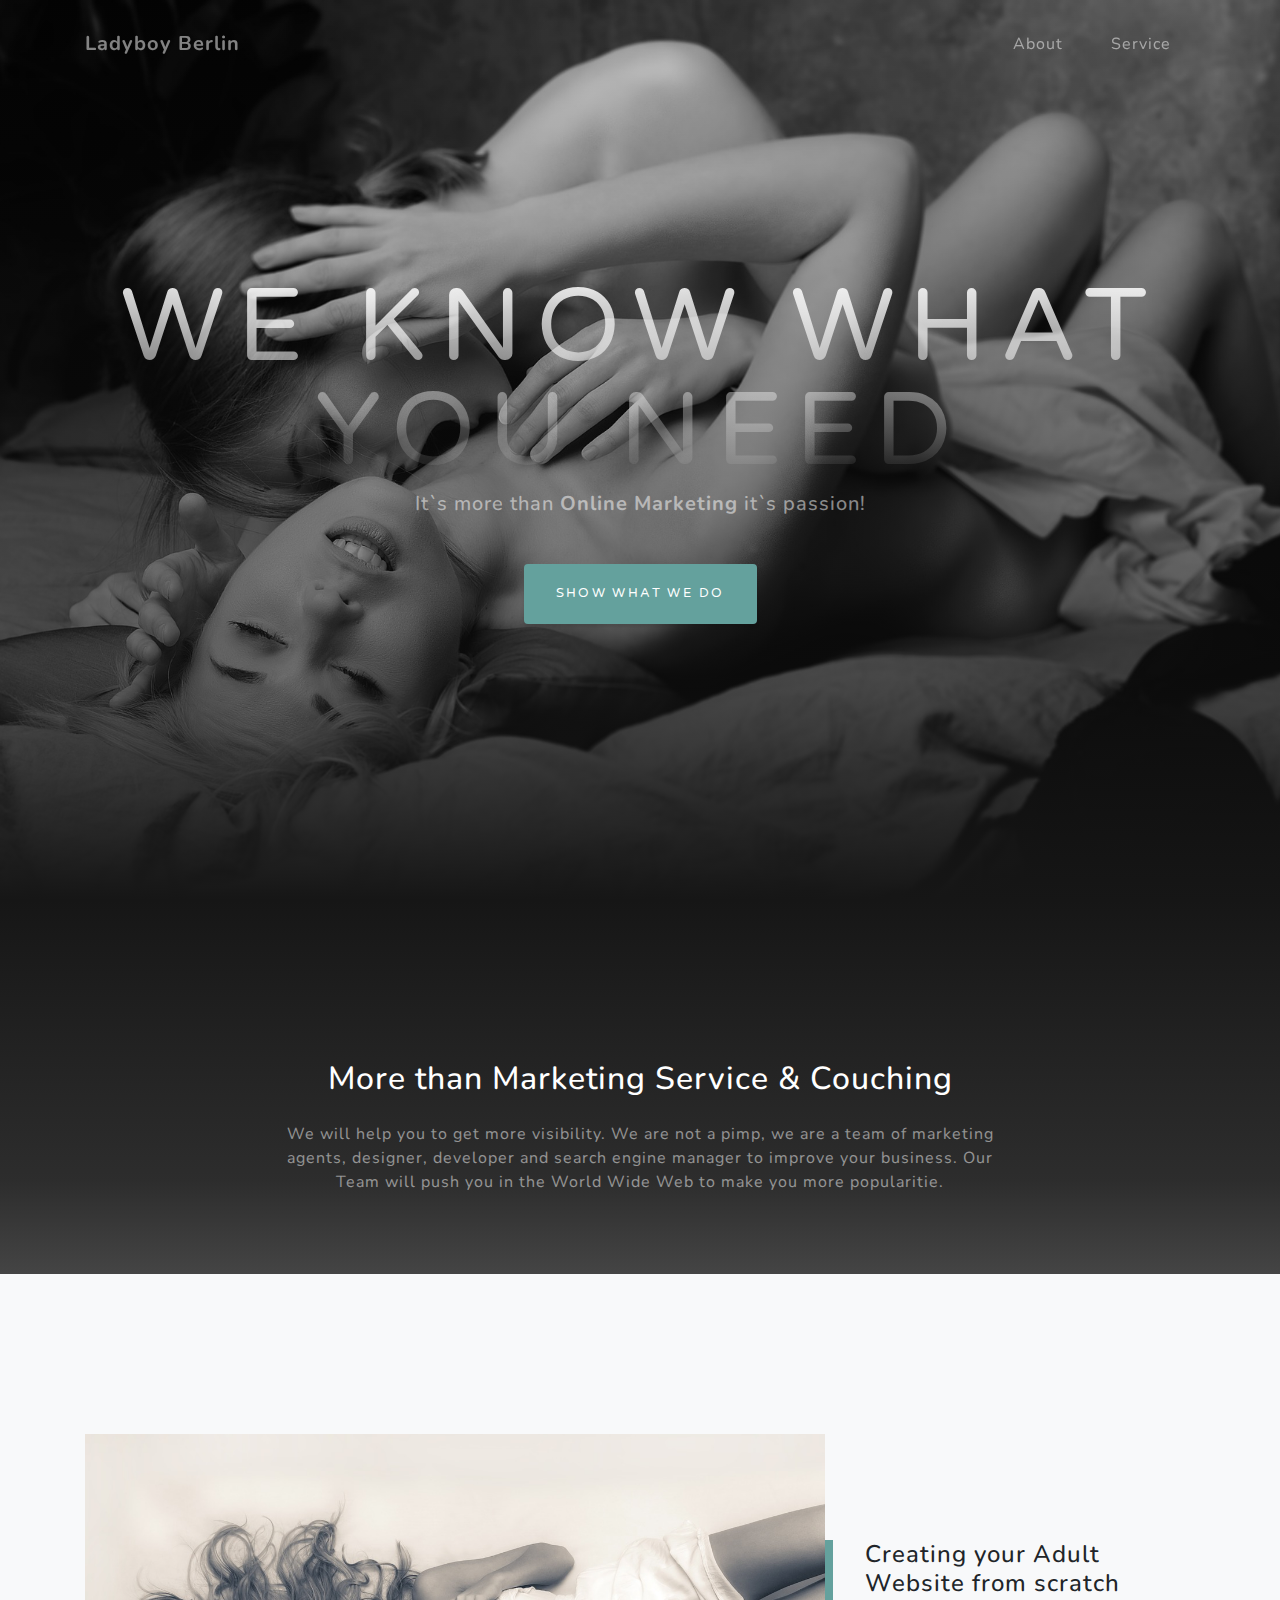
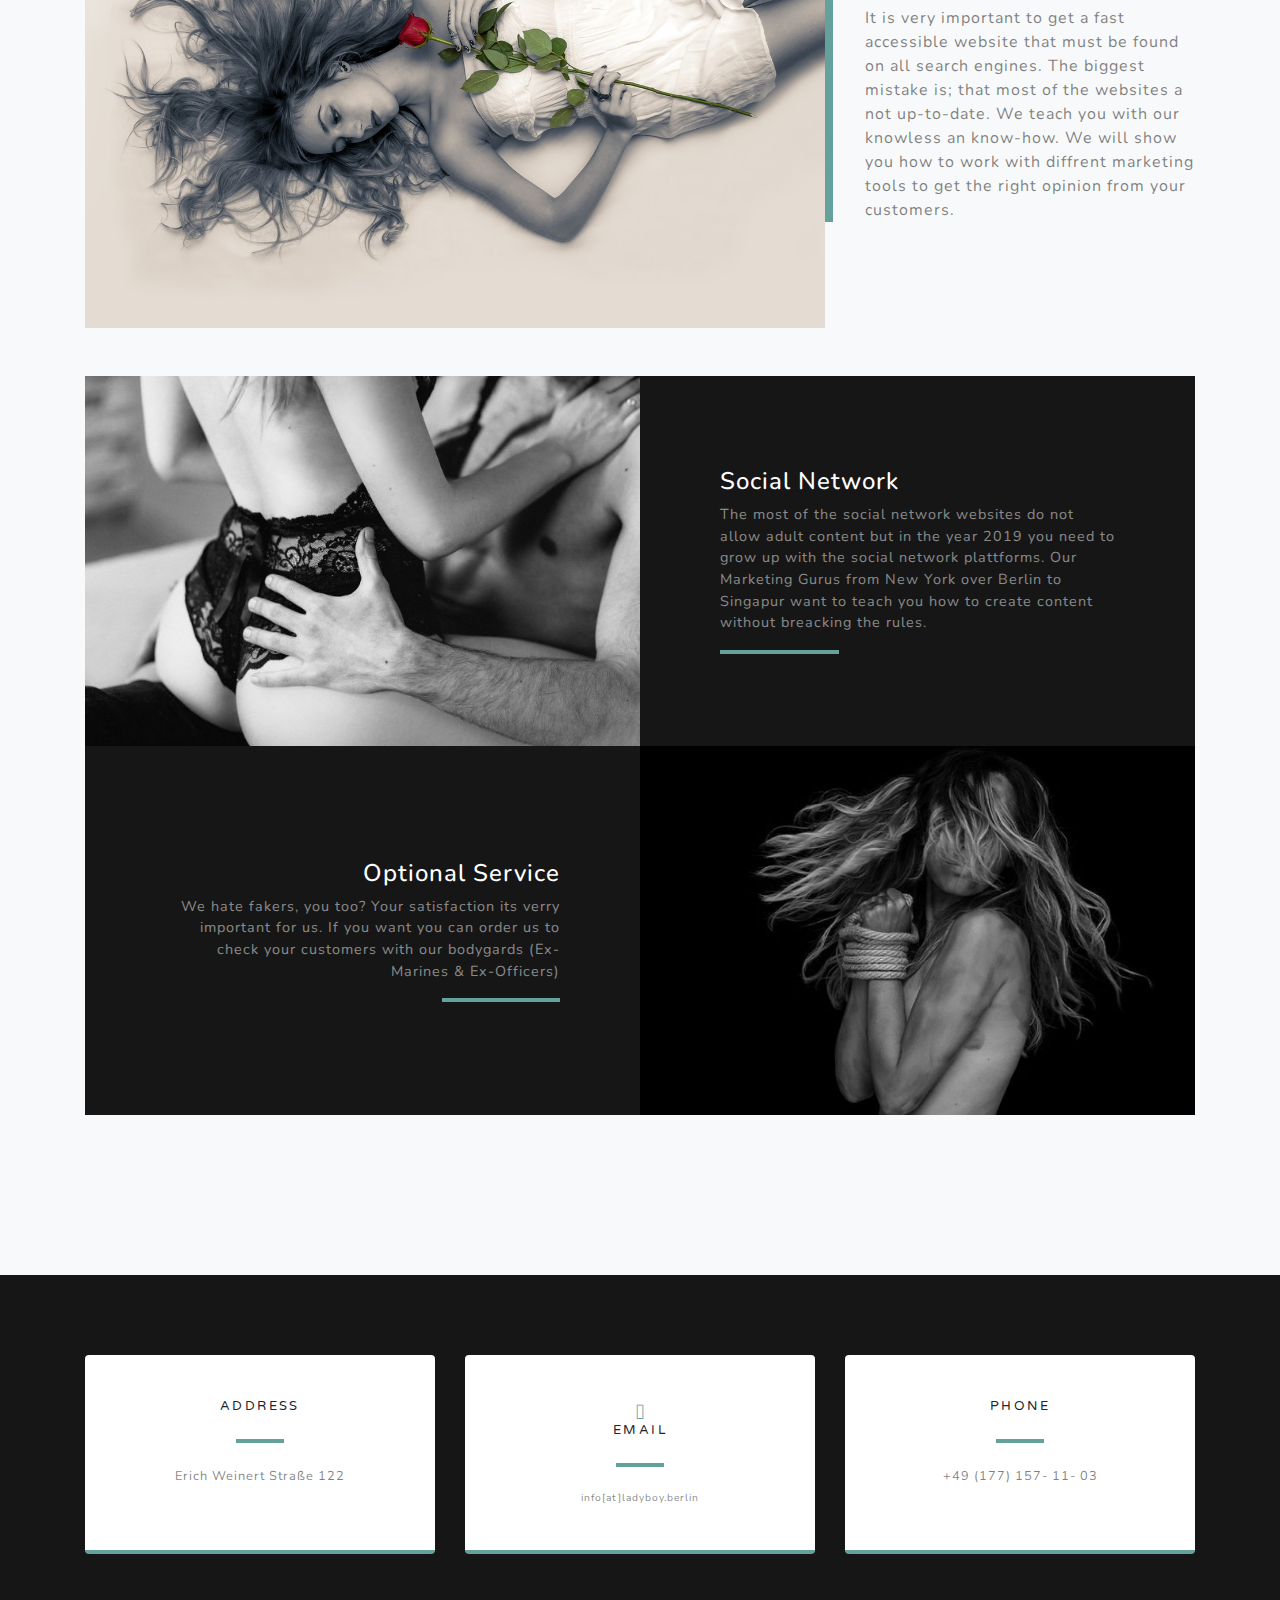
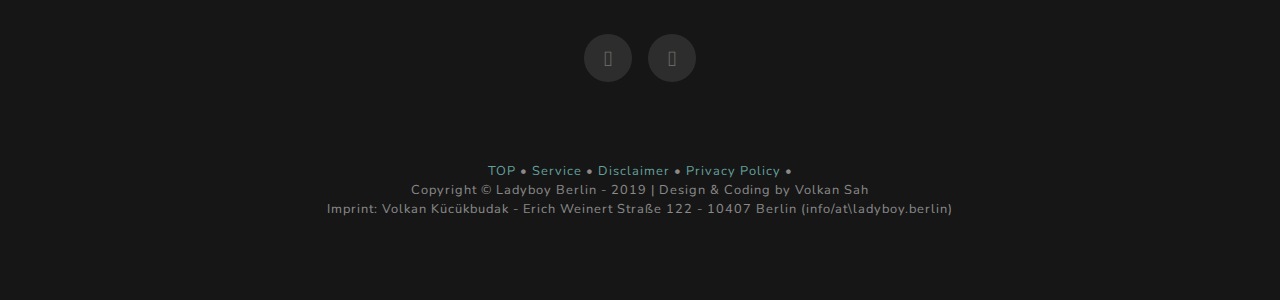
<file: index.html>
<!DOCTYPE html>
<html lang="de">

  <head>

    <meta charset="utf-8">
    <meta name="viewport" content="width=device-width, initial-scale=1, shrink-to-fit=no">
    <meta name="author" content="Ladyboy Berlin">
<meta name="description" content="Ladyboy Berlin | Wir sorgen für deinen Lieferservice in Berlin. Kostenloser Lieferservice bei Pizza Berlin.">
<meta name="keywords" content="Ladyboy Berlin, Shemale Berlin, TSlady Berlin,  Tranny Berlin, Transvesti Berlin" />
<meta name="robots" content="noodp"/>
<link rel="canonical" href="https://ladyboy.berlin" />
<meta property="og:locale" content="de" />
<meta property="og:type" content="Adult" />
<meta property="og:title" content="Ladyboy Berlin - Online Marketing" />
<meta property="og:description" content="Ladyboy Berlin manage your Online Marketing" />
<meta property="og:site_name" content="Ladyboy.Berlin" />
<meta name="twitter:card" content="summary" />
<meta name="twitter:description" content="Ladyboy Berlin - We make you more popular" />
<meta name="twitter:title" content="You need more popularitie? The team of Ladyboy Berlin helps you!" />
    <title>Ladyboy Berlin - We manage your life</title>

    <!-- Bootstrap core CSS -->
    <link href="vendor/bootstrap/css/bootstrap.min.css" rel="stylesheet">

    <!-- Custom fonts for this template -->
    <link href="https://stackpath.bootstrapcdn.com/font-awesome/4.7.0/css/font-awesome.min.css" rel="stylesheet">
    <link href="https://fonts.googleapis.com/css?family=Varela+Round" rel="stylesheet">
    <link href="https://fonts.googleapis.com/css?family=Nunito:200,200i,300,300i,400,400i,600,600i,700,700i,800,800i,900,900i" rel="stylesheet">

    <!-- Custom styles for this template -->
    <link href="css/grayscale.min.css" rel="stylesheet">
<!-- link href="css/ladyboy-berlin.min.css" rel="stylesheet"-->
  </head>

  <body id="page-top">

    <!-- Navigation -->
    <nav class="navbar navbar-expand-lg navbar-light fixed-top" id="mainNav">
      <div class="container">
        <a class="navbar-brand js-scroll-trigger" href="#page-top">Ladyboy Berlin</a>
        <button class="navbar-toggler navbar-toggler-right" type="button" data-toggle="collapse" data-target="#navbarResponsive" aria-controls="navbarResponsive" aria-expanded="false" aria-label="Toggle navigation">
          Menu
          <i class="fas fa-bars"></i>
        </button>
        <div class="collapse navbar-collapse" id="navbarResponsive">
          <ul class="navbar-nav ml-auto">
            <li class="nav-item">
              <a class="nav-link js-scroll-trigger" title="About Ladyboy Berlin" href="#about">About</a>
            </li>
            <li class="nav-item">
              <a class="nav-link js-scroll-trigger" title="Service from Ladyboy Berlin" href="#projects">Service</a>
            </li>
          </ul>
        </div>
      </div>
    </nav>

    <!-- Header -->
    <header class="masthead">
      <div class="container d-flex h-100 align-items-center">
        <div class="mx-auto text-center">
          <h1 class="mx-auto my-0 text-uppercase">We Know what you need</h1>
          <h2 class="text-white-50 mx-auto mt-2 mb-5">It`s more than <strong> Online Marketing</strong> it`s passion!</h2>
          <a href="#about" class="btn btn-primary js-scroll-trigger">Show what we do</a>
        </div>
      </div>
    </header>
    <!-- About Section -->
    <section id="about" class="about-section text-center">
      <div class="container">
        <div class="row">
          <div class="col-lg-8 mx-auto">
            <h2 class="text-white mb-4">More than Marketing Service & Couching </h2>
            <p class="text-white-50">We will help you to get more visibility. We are not a pimp, we are a team of marketing agents, designer, developer and search engine manager to improve your business. Our Team will push you in the World Wide Web to make you more popularitie. </p>
          </div>
        </div>
      </div>
    </section>

    <!-- Projects Section -->
    <section id="projects" class="projects-section bg-light">
      <div class="container">

        <!-- Featured Project Row -->
        <div class="row align-items-center no-gutters mb-4 mb-lg-5">
          <div class="col-xl-8 col-lg-7">
            <img class="img-fluid mb-3 mb-lg-0" src="img/ladyboy-escort-berlin.jpg" alt="Find Ladyboy Escort in Berlin">
          </div>
          <div class="col-xl-4 col-lg-5">
            <div class="featured-text text-center text-lg-left">
              <h4>Creating your Adult Website from scratch</h4>
              <p class="text-black-50 mb-0">It is very important to get a fast 
accessible website that must be found on all search engines. The biggest mistake is; that  most of the websites a not up-to-date. We teach you 
with our knowless an know-how. We will show you how to work with diffrent marketing tools to get the right opinion from your customers.</p>
            </div>
          </div>
        </div>

        <!-- Project One Row -->
        <div class="row justify-content-center no-gutters mb-5 mb-lg-0">
          <div class="col-lg-6">
            <img class="img-fluid" src="img/ts-ladies-berlin.jpg" alt="TS Ladies in Berlin">
          </div>
          <div class="col-lg-6">
            <div class="bg-black text-center h-100 project">
              <div class="d-flex h-100">
                <div class="project-text w-100 my-auto text-center text-lg-left">
                  <h4 class="text-white">Social Network</h4>
                  <p class="mb-0 text-white-50">The most of the social network websites do not allow adult content but in the year 2019
you need to grow up with the social network plattforms.
 Our Marketing Gurus from New York over Berlin to Singapur want to teach you how to create content without breacking the rules. </p>
                  <hr class="d-none d-lg-block mb-0 ml-0">
                </div>
              </div>
            </div>
          </div>
        </div>

        <!-- Project Two Row -->
        <div class="row justify-content-center no-gutters">
          <div class="col-lg-6">
            <img class="img-fluid" src="img/shemale-berlin.jpg" alt="Shemales in Berlin">
          </div>
          <div class="col-lg-6 order-lg-first">
            <div class="bg-black text-center h-100 project">
              <div class="d-flex h-100">
                <div class="project-text w-100 my-auto text-center text-lg-right">
                  <h4 class="text-white">Optional Service</h4>
                  <p class="mb-0 text-white-50">We hate fakers, you too? Your satisfaction its verry important for us. If you want you can order us 
to check your customers with our bodygards (Ex-Marines & Ex-Officers)  </p>
                  <hr class="d-none d-lg-block mb-0 mr-0">
                </div>
              </div>
            </div>
          </div>
        </div>

      </div>
    </section>


    <!-- Contact Section -->
    <section class="contact-section bg-black">
      <div class="container">

        <div class="row">

          <div class="col-md-4 mb-3 mb-md-0">
            <div class="card py-4 h-100">
              <div class="card-body text-center">
                <i class="fas fa-map-marked-alt text-primary mb-2"></i>
                <h4 class="text-uppercase m-0">Address</h4>
                <hr class="my-4">
                <div class="small text-black-50">Erich Weinert Straße 122</div>
              </div>
            </div>
          </div>

          <div class="col-md-4 mb-3 mb-md-0">
            <div class="card py-4 h-100">
              <div class="card-body text-center">
                <i class="fas fa-envelope text-primary mb-2"></i>
                <h4 class="text-uppercase m-0">Email</h4>
                <hr class="my-4">
                <div class="small text-black-50">
<div class="small text-black-50">info[at]ladyboy.berlin</div>          
                </div>
              </div>
            </div>
          </div>

          <div class="col-md-4 mb-3 mb-md-0">
            <div class="card py-4 h-100">
              <div class="card-body text-center">
                <i class="fas fa-mobile-alt text-primary mb-2"></i>
                <h4 class="text-uppercase m-0">Phone</h4>
                <hr class="my-4">
                <div class="small text-black-50">+49 (177) 157- 11- 03</div>
              </div>
            </div>
          </div>
        </div>

        <div class="social d-flex justify-content-center">
          <a href="htts://twitter.com/volkan_sah" class="mx-2">
            <i class="fab fa-twitter"></i>
          </a>
          <a href="https://facebook.com/ladyboy.berlin" class="mx-2">
            <i class="fab fa-facebook-f"></i>
          </a>
        </div>

      </div>
    </section>

    <!-- Footer -->
    <footer class="bg-black small text-center text-white-50">
      <div class="container">
<div class="csfooter">
<a class="navi-link js-scroll-trigger" href="#page-top">TOP</a> &bullet; 

<a title="Service from Ladyboy Berlin" href="#projects">Service</a> &bullet; 
<a target="_blank" title="Disclaimer of Ladyboy Berlin" href="disclaimer.html"">Disclaimer</a> &bullet; 
<a target="_blank" title="Privacy Policy of  Ladyboy Berlin" href="privacy.html">Privacy Policy</a> &bullet; 

</div>



       Copyright &copy; Ladyboy Berlin - 2019 | Design & Coding by Volkan Sah  <br>
Imprint: Volkan Kücükbudak - Erich Weinert Straße 122 - 10407 Berlin (info/at\ladyboy.berlin)      </div>
    </footer>

    <!-- Bootstrap core JavaScript -->
    <script src="vendor/jquery/jquery.min.js"></script>
    <script src="vendor/bootstrap/js/bootstrap.bundle.min.js"></script>

    <!-- Plugin JavaScript -->
    <script src="vendor/jquery-easing/jquery.easing.min.js"></script>

    <!-- Custom scripts for this template -->
    <script src="js/grayscale.min.js"></script>

  </body>

</html>
</file>
<file: css/grayscale.min.css>
/*!
 * Start Bootstrap - Grayscale v5.0.3 (https://startbootstrap.com/template-overviews/grayscale)
 * Copyright 2013-2018 Start Bootstrap
 * Licensed under MIT (https://github.com/BlackrockDigital/startbootstrap-grayscale/blob/master/LICENSE)
 */#mainNav{min-height:56px;background-color:#fff}#mainNav .navbar-toggler{font-size:80%;padding:.75rem;color:#64a19d;border:1px solid #64a19d}#mainNav .navbar-toggler:focus{outline:0}#mainNav .navbar-brand{color:#161616;font-weight:700;padding:.9rem 0}#mainNav .navbar-nav .nav-item:hover{color:fade(white,80%);outline:0;background-color:transparent}#mainNav .navbar-nav .nav-item:active,#mainNav .navbar-nav .nav-item:focus{outline:0;background-color:transparent}@media (min-width:992px){#mainNav{padding-top:0;padding-bottom:0;border-bottom:none;background-color:transparent;-webkit-transition:background-color .3s ease-in-out;transition:background-color .3s ease-in-out}#mainNav .navbar-brand{padding:.5rem 0;color:rgba(255,255,255,.5)}#mainNav .nav-link{-webkit-transition:none;transition:none;padding:2rem 1.5rem;color:rgba(255,255,255,.5)}#mainNav .nav-link:hover{color:rgba(255,255,255,.75)}#mainNav .nav-link:active{color:#fff}#mainNav.navbar-shrink{background-color:#fff}#mainNav.navbar-shrink .navbar-brand{color:#161616}#mainNav.navbar-shrink .nav-link{color:#161616;padding:1.5rem 1.5rem 1.25rem;border-bottom:.25rem solid transparent}#mainNav.navbar-shrink .nav-link:hover{color:#64a19d}#mainNav.navbar-shrink .nav-link:active{color:#467370}#mainNav.navbar-shrink .nav-link.active{color:#64a19d;outline:0;border-bottom:.25rem solid #64a19d}}.masthead{position:relative;width:100%;height:auto;min-height:35rem;padding:15rem 0;background:-webkit-gradient(linear,left top,left bottom,from(rgba(22,22,22,.1)),color-stop(75%,rgba(22,22,22,.5)),to(#161616)),url(../img/ladyboy-berlin-treffen.jpg);background:linear-gradient(to bottom,rgba(22,22,22,.1) 0,rgba(22,22,22,.5) 75%,#161616 100%),url(../img/ladyboy-berlin-treffen.jpg);background-position:center;background-repeat:no-repeat;background-attachment:scroll;background-size:cover}.masthead h1{font-family:'Varela Round';font-size:2.5rem;line-height:2.5rem;letter-spacing:.8rem;background:-webkit-linear-gradient(rgba(255,255,255,.9),rgba(255,255,255,0));-webkit-text-fill-color:transparent;-webkit-background-clip:text}.masthead h2{max-width:20rem;font-size:1rem}@media (min-width:768px){.masthead h1{font-size:4rem;line-height:4rem}}@media (min-width:992px){.masthead{height:100vh;padding:0}.masthead h1{font-size:6.5rem;line-height:6.5rem;letter-spacing:.8rem}.masthead h2{max-width:30rem;font-size:1.25rem}}.btn{-webkit-box-shadow:0 .1875rem .1875rem 0 rgba(0,0,0,.1)!important;box-shadow:0 .1875rem .1875rem 0 rgba(0,0,0,.1)!important;padding:1.25rem 2rem;font-family:'Varela Round';font-size:80%;text-transform:uppercase;letter-spacing:.15rem;border:0}.btn-primary{background-color:#64a19d}.btn-primary:hover{background-color:#4f837f}.btn-primary:focus{background-color:#4f837f;color:#fff}.btn-primary:active{background-color:#467370!important}.about-section{padding-top:10rem;background:-webkit-gradient(linear,left top,left bottom,from(#161616),color-stop(75%,rgba(22,22,22,.9)),to(rgba(22,22,22,.8)));background:linear-gradient(to bottom,#161616 0,rgba(22,22,22,.9) 75%,rgba(22,22,22,.8) 100%)}.about-section p{margin-bottom:5rem}.projects-section{padding:10rem 0}.projects-section .featured-text{padding:2rem}@media (min-width:992px){.projects-section .featured-text{padding:0 0 0 2rem;border-left:.5rem solid #64a19d}}.projects-section .project-text{padding:3rem;font-size:90%}@media (min-width:992px){.projects-section .project-text{padding:5rem}.projects-section .project-text hr{border-color:#64a19d;border-width:.25rem;width:30%}}.signup-section{padding:10rem 0;background:-webkit-gradient(linear,left top,left bottom,from(rgba(22,22,22,.1)),color-stop(75%,rgba(22,22,22,.5)),to(#161616)),url(../img/bg-signup.jpg);background:linear-gradient(to bottom,rgba(22,22,22,.1) 0,rgba(22,22,22,.5) 75%,#161616 100%),url(../img/bg-signup.jpg);background-position:center;background-repeat:no-repeat;background-attachment:scroll;background-size:cover}.signup-section .form-inline input{-webkit-box-shadow:0 .1875rem .1875rem 0 rgba(0,0,0,.1)!important;box-shadow:0 .1875rem .1875rem 0 rgba(0,0,0,.1)!important;padding:1.25rem 2rem;height:auto;font-family:'Varela Round';font-size:80%;text-transform:uppercase;letter-spacing:.15rem;border:0}.contact-section{padding:5rem 0 0}.contact-section .card{border:0;border-bottom:.25rem solid #64a19d}.contact-section .card h4{font-size:.8rem;font-family:'Varela Round';text-transform:uppercase;letter-spacing:.15rem}.contact-section .card hr{border-color:#64a19d;border-width:.25rem;width:3rem}.contact-section .social{margin-top:5rem}.contact-section .social a{text-align:center;height:3rem;width:3rem;background:rgba(255,255,255,.1);border-radius:100%;line-height:3rem;color:rgba(255,255,255,.3)}.contact-section .social a:hover{color:rgba(255,255,255,.5)}.contact-section .social a:active{color:#fff}body{font-family:Nunito;letter-spacing:.0625em}a{color:#64a19d}a:focus,a:hover{text-decoration:none;color:#3c6360}.bg-black{background-color:#161616!important}.bg-primary{background-color:#64a19d!important}.text-primary{color:#64a19d!important}footer{padding:5rem 0}
</file>
